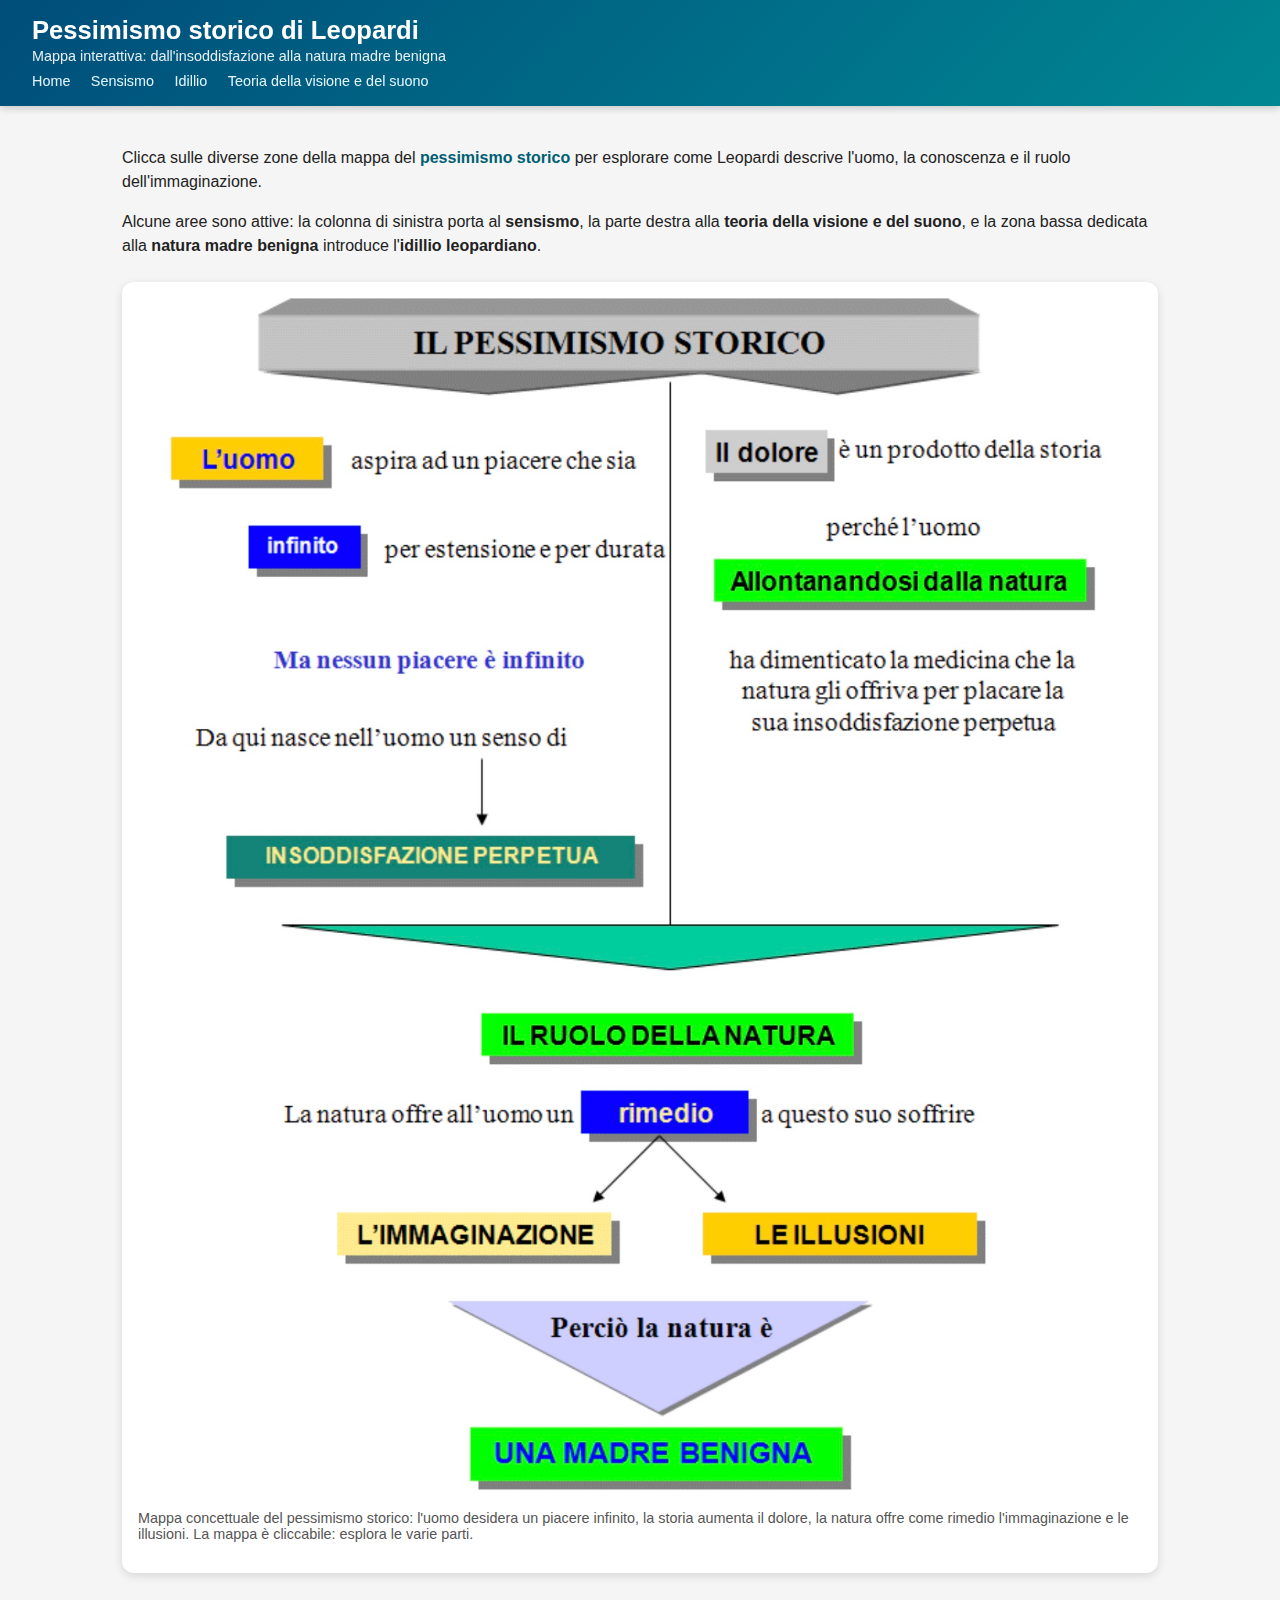
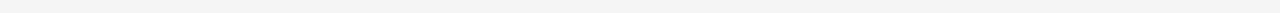
<file: index.html>
<!DOCTYPE html>
<html lang="it">
<head>
  <meta charset="UTF-8" />
  <meta name="viewport" content="width=device-width, initial-scale=1.0" />
  <title>Pessimismo storico di Leopardi - Mappa interattiva</title>
  <link rel="stylesheet" href="style.css" />
</head>
<body>
  <header>
    <h1>Pessimismo storico di Leopardi</h1>
    <p>Mappa interattiva: dall&apos;insoddisfazione alla natura madre benigna</p>
    <nav>
      <a href="index.html">Home</a>
      <a href="sensismo.html">Sensismo</a>
      <a href="idillio.html">Idillio</a>
      <a href="teoria-visione-suono.html">Teoria della visione e del suono</a>
    </nav>
  </header>
  <main>
    <section class="section-intro">
      <p>
        Clicca sulle diverse zone della mappa del <span class="highlight">pessimismo storico</span>
        per esplorare come Leopardi descrive l&apos;uomo, la conoscenza e il ruolo dell&apos;immaginazione.
      </p>
      <p>
        Alcune aree sono attive:
        la colonna di sinistra porta al <strong>sensismo</strong>, la parte destra alla
        <strong>teoria della visione e del suono</strong>, e la zona bassa dedicata alla
        <strong>natura madre benigna</strong> introduce l&apos;<strong>idillio leopardiano</strong>.
      </p>
    </section>
    <section class="image-wrapper">
      <img src="assets/pessimismo-storico.jpg"
           alt="Schema del pessimismo storico di Leopardi"
           usemap="#mappaPessimismo" />
      <map name="mappaPessimismo">
        <!-- colonna sinistra: uomo, infinito, insoddisfazione -->
        <area shape="rect"
              coords="0,0,450,900"
              href="sensismo.html"
              alt="Conoscenza, sensismo e insoddisfazione"
              title="Conoscenza, sensismo e insoddisfazione" />
        <!-- colonna destra: dolore storico, allontanamento dalla natura -->
        <area shape="rect"
              coords="450,0,900,700"
              href="teoria-visione-suono.html"
              alt="Teoria della visione e del suono"
              title="Dolore storico e bisogno di immaginazione" />
        <!-- parte bassa: ruolo della natura, immaginazione, illusioni, madre benigna -->
        <area shape="rect"
              coords="0,700,900,1400"
              href="idillio.html"
              alt="Natura madre benigna e idillio"
              title="Natura madre benigna e idillio" />
      </map>
      <p class="image-caption">
        Mappa concettuale del pessimismo storico: l&apos;uomo desidera un piacere infinito,
        la storia aumenta il dolore, la natura offre come rimedio l&apos;immaginazione e le illusioni.
        La mappa è cliccabile: esplora le varie parti.
      </p>
    </section>
  </main>
</body>
</html>
</file>
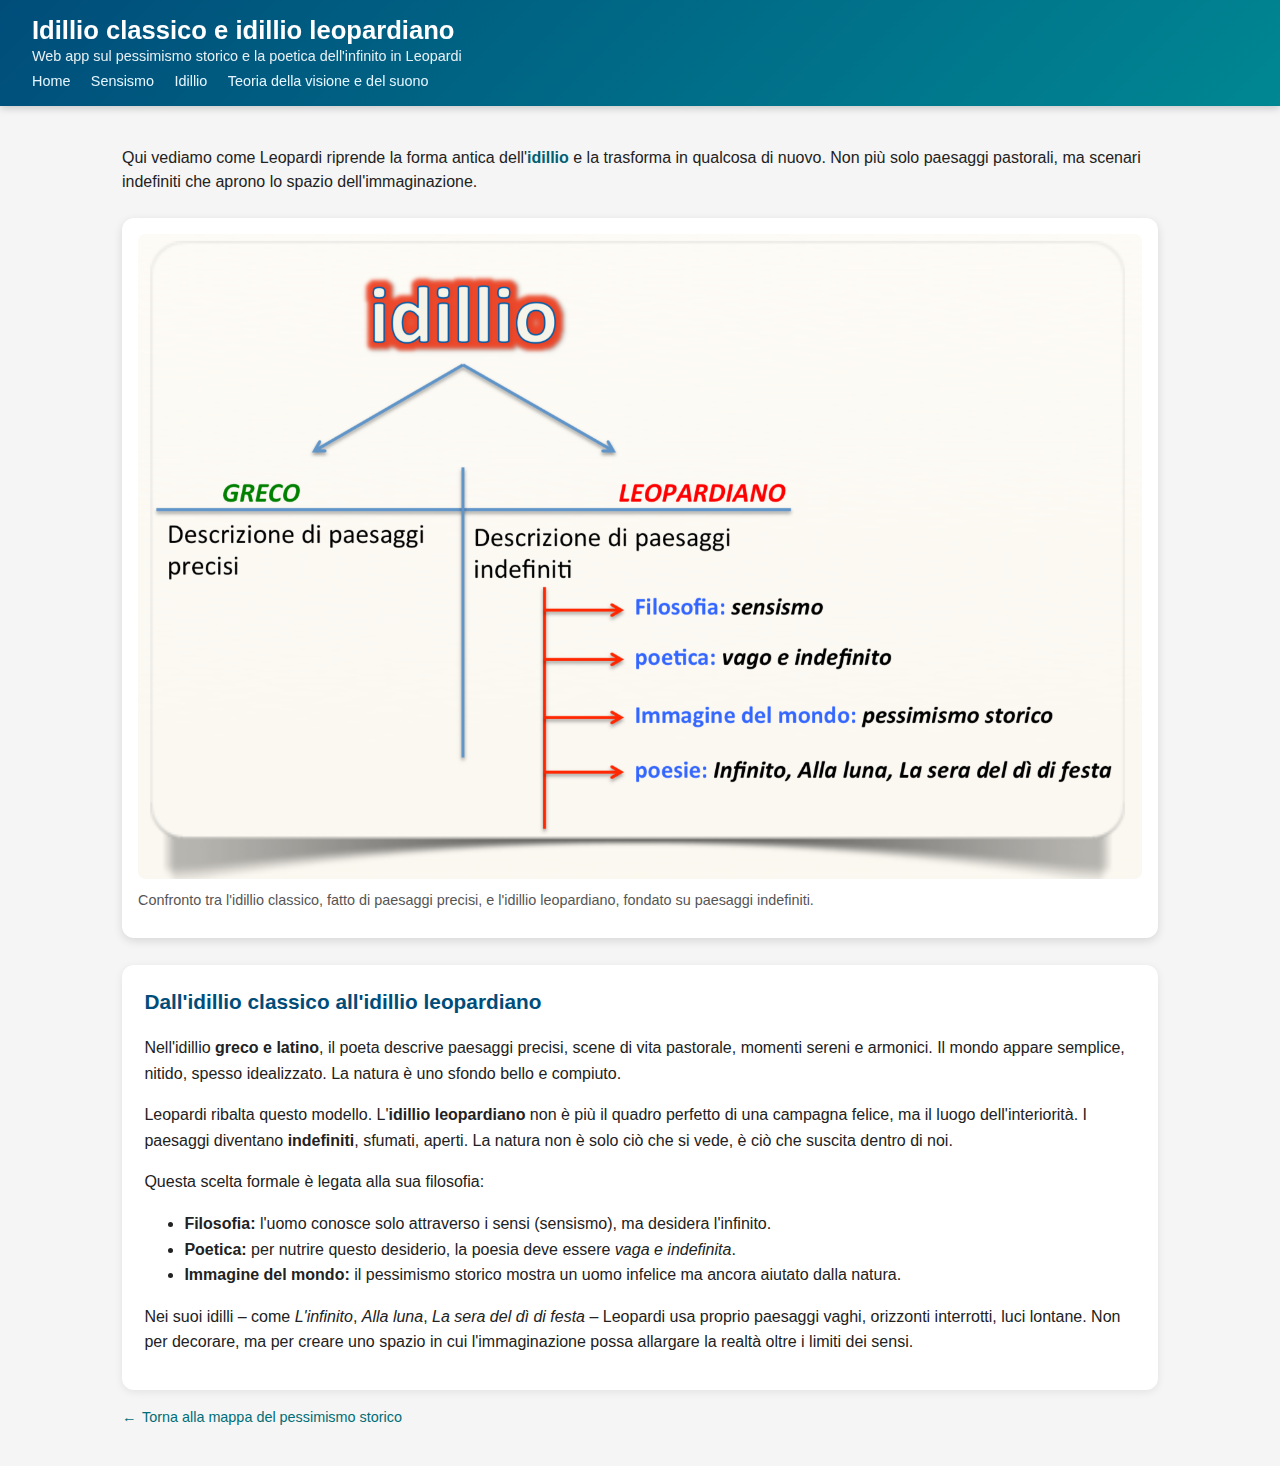
<file: idillio.html>
<!DOCTYPE html>
<html lang="it">
<head>
  <meta charset="UTF-8" />
  <meta name="viewport" content="width=device-width, initial-scale=1.0" />
  <title>Idillio classico e idillio leopardiano</title>
  <link rel="stylesheet" href="style.css" />
</head>
<body>
  <header>
    <h1>Idillio classico e idillio leopardiano</h1>
    <p>Web app sul pessimismo storico e la poetica dell&apos;infinito in Leopardi</p>
    
    <nav>
      <a href="index.html">Home</a>
      <a href="sensismo.html">Sensismo</a>
      <a href="idillio.html">Idillio</a>
      <a href="teoria-visione-suono.html">Teoria della visione e del suono</a>
    </nav>
    
  </header>
  <main>
    <section class="section-intro">
      
<p>
  Qui vediamo come Leopardi riprende la forma antica dell&apos;<span class="highlight">idillio</span>
  e la trasforma in qualcosa di nuovo. Non più solo paesaggi pastorali, ma scenari
  indefiniti che aprono lo spazio dell&apos;immaginazione.
</p>

    </section>
    <section class="image-wrapper">
      <a href="index.html" title="Torna alla mappa principale">
        <img src="assets/idillio.png" alt="Schema che confronta idillio greco e idillio leopardiano" />
      </a>
      <p class="image-caption">Confronto tra l'idillio classico, fatto di paesaggi precisi, e l'idillio leopardiano, fondato su paesaggi indefiniti.</p>
    </section>
    <section class="card-explain">
      
<h2>Dall&apos;idillio classico all&apos;idillio leopardiano</h2>
<p>
  Nell&apos;idillio <strong>greco e latino</strong>, il poeta descrive paesaggi precisi,
  scene di vita pastorale, momenti sereni e armonici. Il mondo appare semplice, nitido,
  spesso idealizzato. La natura è uno sfondo bello e compiuto.
</p>
<p>
  Leopardi ribalta questo modello. L&apos;<strong>idillio leopardiano</strong> non è più
  il quadro perfetto di una campagna felice, ma il luogo dell&apos;interiorità. I paesaggi
  diventano <strong>indefiniti</strong>, sfumati, aperti. La natura non è solo ciò che
  si vede, è ciò che suscita dentro di noi.
</p>
<p>
  Questa scelta formale è legata alla sua filosofia:
</p>
<ul>
  <li><strong>Filosofia:</strong> l&apos;uomo conosce solo attraverso i sensi (sensismo), ma desidera l&apos;infinito.</li>
  <li><strong>Poetica:</strong> per nutrire questo desiderio, la poesia deve essere <em>vaga e indefinita</em>.</li>
  <li><strong>Immagine del mondo:</strong> il pessimismo storico mostra un uomo infelice ma ancora aiutato dalla natura.</li>
</ul>
<p>
  Nei suoi idilli – come <em>L&apos;infinito</em>, <em>Alla luna</em>,
  <em>La sera del dì di festa</em> – Leopardi usa proprio paesaggi vaghi, orizzonti
  interrotti, luci lontane. Non per decorare, ma per creare uno spazio in cui
  l&apos;immaginazione possa allargare la realtà oltre i limiti dei sensi.
</p>

    </section>
    <a class="back-link" href="index.html">
      &#8592;<span>Torna alla mappa del pessimismo storico</span>
    </a>
  </main>
</body>
</html>
</file>
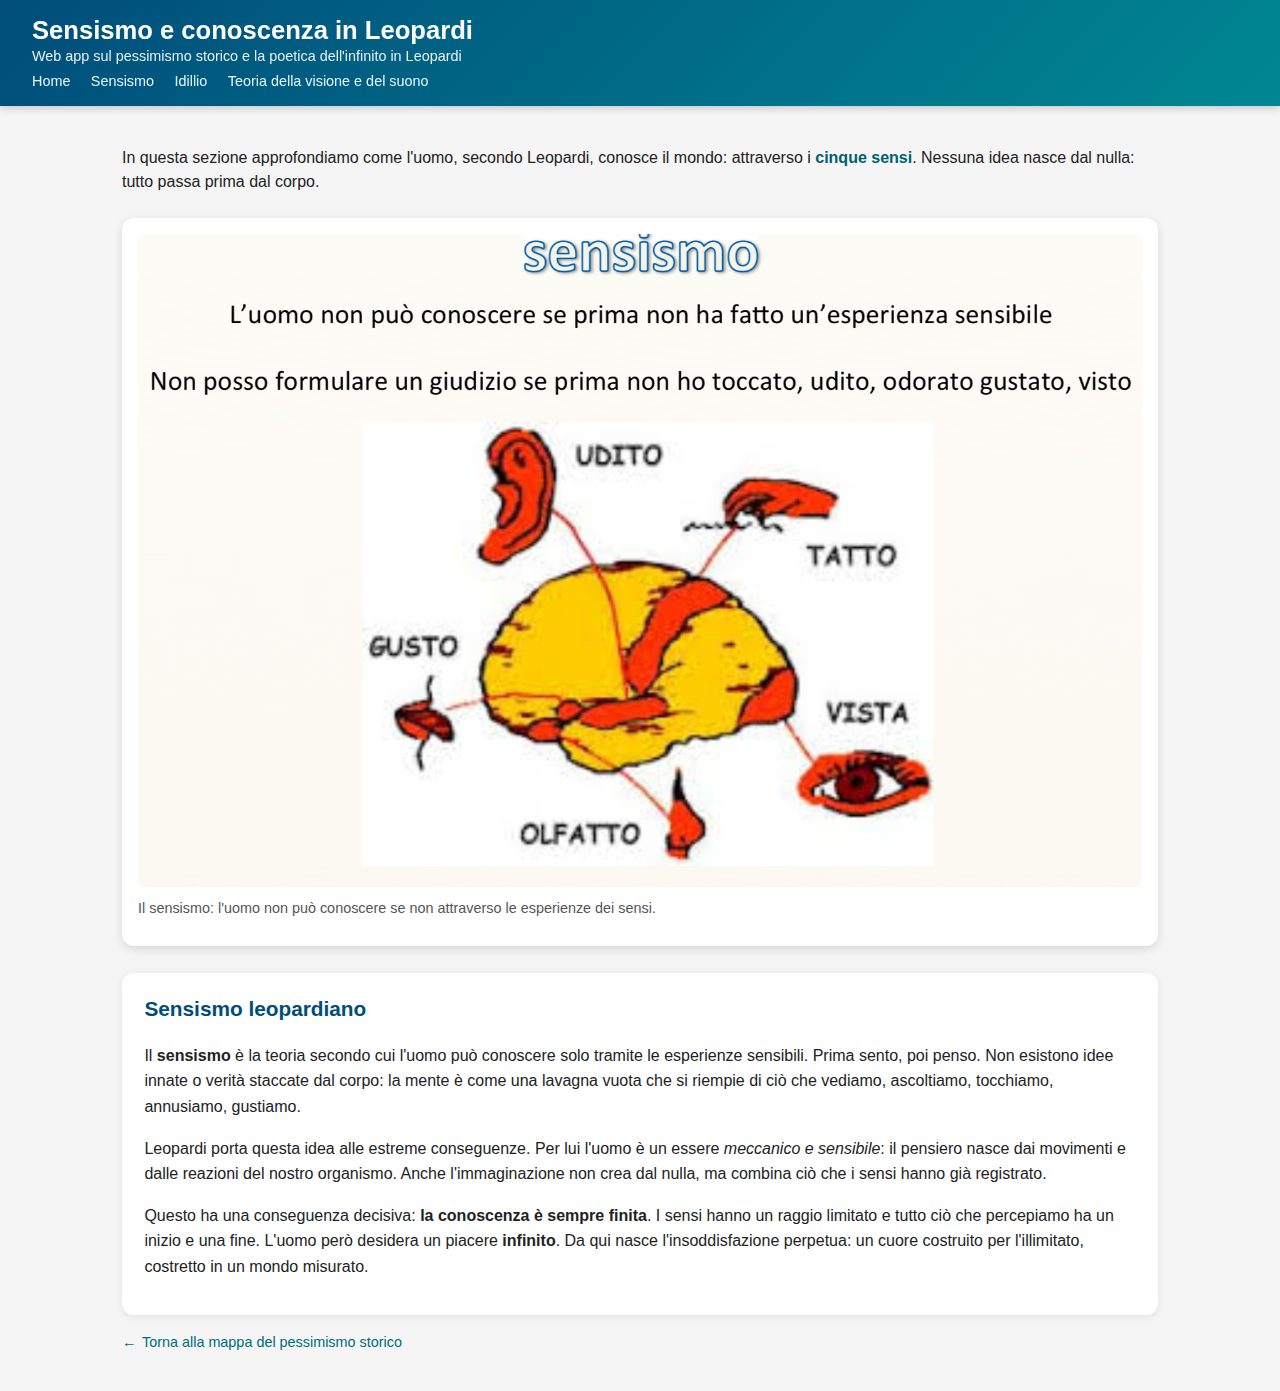
<file: sensismo.html>
<!DOCTYPE html>
<html lang="it">
<head>
  <meta charset="UTF-8" />
  <meta name="viewport" content="width=device-width, initial-scale=1.0" />
  <title>Sensismo e conoscenza in Leopardi</title>
  <link rel="stylesheet" href="style.css" />
</head>
<body>
  <header>
    <h1>Sensismo e conoscenza in Leopardi</h1>
    <p>Web app sul pessimismo storico e la poetica dell&apos;infinito in Leopardi</p>
    
    <nav>
      <a href="index.html">Home</a>
      <a href="sensismo.html">Sensismo</a>
      <a href="idillio.html">Idillio</a>
      <a href="teoria-visione-suono.html">Teoria della visione e del suono</a>
    </nav>
    
  </header>
  <main>
    <section class="section-intro">
      
<p>
  In questa sezione approfondiamo come l&apos;uomo, secondo Leopardi, conosce il mondo:
  attraverso i <span class="highlight">cinque sensi</span>. Nessuna idea nasce dal nulla:
  tutto passa prima dal corpo.
</p>

    </section>
    <section class="image-wrapper">
      <a href="index.html" title="Torna alla mappa principale">
        <img src="assets/sensismo.png" alt="Schema dei cinque sensi collegati al cervello" />
      </a>
      <p class="image-caption">Il sensismo: l'uomo non può conoscere se non attraverso le esperienze dei sensi.</p>
    </section>
    <section class="card-explain">
      
<h2>Sensismo leopardiano</h2>
<p>
  Il <strong>sensismo</strong> è la teoria secondo cui l&apos;uomo può conoscere solo tramite
  le esperienze sensibili. Prima sento, poi penso. Non esistono idee innate o verità
  staccate dal corpo: la mente è come una lavagna vuota che si riempie di ciò che
  vediamo, ascoltiamo, tocchiamo, annusiamo, gustiamo.
</p>
<p>
  Leopardi porta questa idea alle estreme conseguenze. Per lui l&apos;uomo è un essere
  <em>meccanico e sensibile</em>: il pensiero nasce dai movimenti e dalle reazioni del
  nostro organismo. Anche l&apos;immaginazione non crea dal nulla, ma combina ciò che
  i sensi hanno già registrato.
</p>
<p>
  Questo ha una conseguenza decisiva: <strong>la conoscenza è sempre finita</strong>.
  I sensi hanno un raggio limitato e tutto ciò che percepiamo ha un inizio e una fine.
  L&apos;uomo però desidera un piacere <strong>infinito</strong>. Da qui nasce
  l&apos;insoddisfazione perpetua: un cuore costruito per l&apos;illimitato,
  costretto in un mondo misurato.
</p>

    </section>
    <a class="back-link" href="index.html">
      &#8592;<span>Torna alla mappa del pessimismo storico</span>
    </a>
  </main>
</body>
</html>
</file>
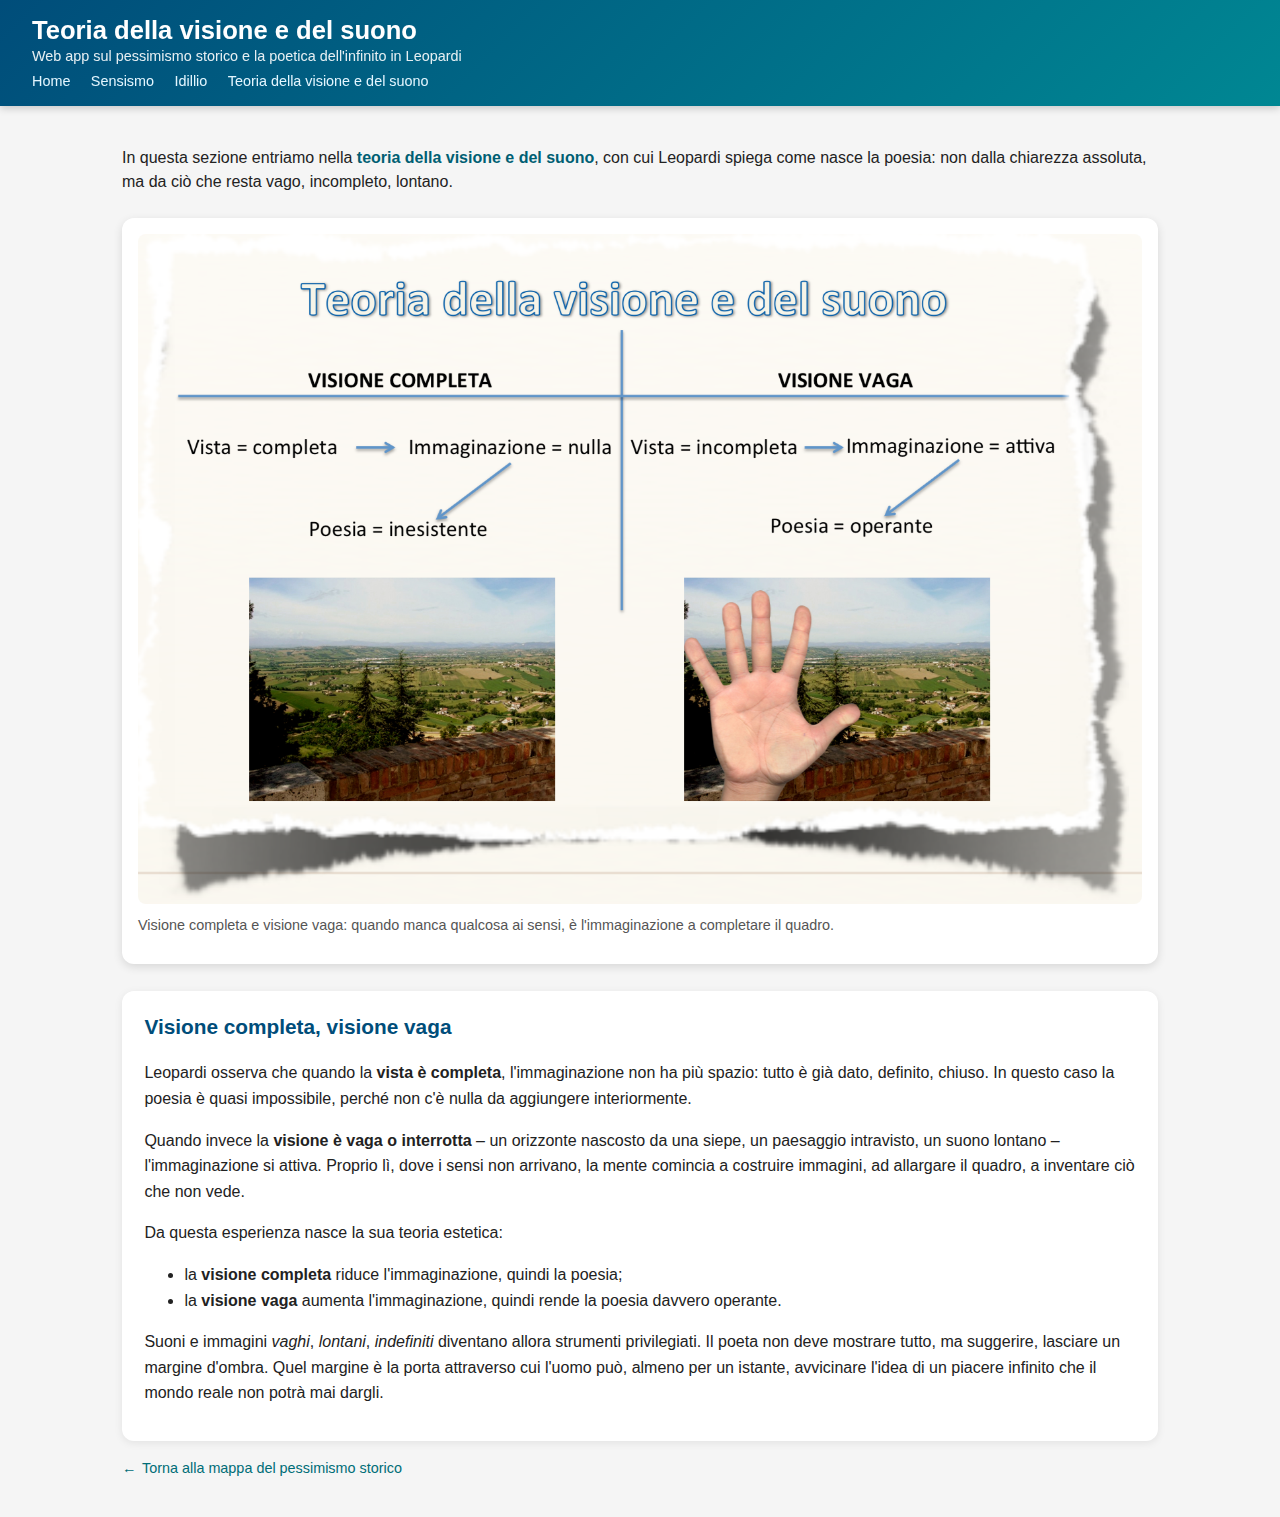
<file: teoria-visione-suono.html>
<!DOCTYPE html>
<html lang="it">
<head>
  <meta charset="UTF-8" />
  <meta name="viewport" content="width=device-width, initial-scale=1.0" />
  <title>Teoria della visione e del suono</title>
  <link rel="stylesheet" href="style.css" />
</head>
<body>
  <header>
    <h1>Teoria della visione e del suono</h1>
    <p>Web app sul pessimismo storico e la poetica dell&apos;infinito in Leopardi</p>
    
    <nav>
      <a href="index.html">Home</a>
      <a href="sensismo.html">Sensismo</a>
      <a href="idillio.html">Idillio</a>
      <a href="teoria-visione-suono.html">Teoria della visione e del suono</a>
    </nav>
    
  </header>
  <main>
    <section class="section-intro">
      
<p>
  In questa sezione entriamo nella <span class="highlight">teoria della visione e del suono</span>,
  con cui Leopardi spiega come nasce la poesia: non dalla chiarezza assoluta, ma da ciò
  che resta vago, incompleto, lontano.
</p>

    </section>
    <section class="image-wrapper">
      <a href="index.html" title="Torna alla mappa principale">
        <img src="assets/teoria-visione-suono.png" alt="Schema con confronto tra visione completa e visione vaga" />
      </a>
      <p class="image-caption">Visione completa e visione vaga: quando manca qualcosa ai sensi, è l'immaginazione a completare il quadro.</p>
    </section>
    <section class="card-explain">
      
<h2>Visione completa, visione vaga</h2>
<p>
  Leopardi osserva che quando la <strong>vista è completa</strong>, l&apos;immaginazione
  non ha più spazio: tutto è già dato, definito, chiuso. In questo caso la poesia è
  quasi impossibile, perché non c&apos;è nulla da aggiungere interiormente.
</p>
<p>
  Quando invece la <strong>visione è vaga o interrotta</strong> – un orizzonte nascosto
  da una siepe, un paesaggio intravisto, un suono lontano – l&apos;immaginazione si attiva.
  Proprio lì, dove i sensi non arrivano, la mente comincia a costruire immagini,
  ad allargare il quadro, a inventare ciò che non vede.
</p>
<p>
  Da questa esperienza nasce la sua teoria estetica:
</p>
<ul>
  <li>la <strong>visione completa</strong> riduce l&apos;immaginazione, quindi la poesia;</li>
  <li>la <strong>visione vaga</strong> aumenta l&apos;immaginazione, quindi rende la poesia davvero operante.</li>
</ul>
<p>
  Suoni e immagini <em>vaghi</em>, <em>lontani</em>, <em>indefiniti</em> diventano allora
  strumenti privilegiati. Il poeta non deve mostrare tutto, ma suggerire, lasciare un
  margine d&apos;ombra. Quel margine è la porta attraverso cui l&apos;uomo può, almeno per
  un istante, avvicinare l&apos;idea di un piacere infinito che il mondo reale non potrà mai dargli.
</p>

    </section>
    <a class="back-link" href="index.html">
      &#8592;<span>Torna alla mappa del pessimismo storico</span>
    </a>
  </main>
</body>
</html>
</file>
<file: style.css>
* {
  box-sizing: border-box;
}

body {
  margin: 0;
  font-family: -apple-system, BlinkMacSystemFont, "Segoe UI", Roboto, Helvetica, Arial, sans-serif;
  background: #f5f5f5;
  color: #222;
}

header {
  background: linear-gradient(135deg, #004d7a, #008793);
  color: #fff;
  padding: 1rem 2rem;
  box-shadow: 0 2px 8px rgba(0,0,0,0.2);
  position: sticky;
  top: 0;
  z-index: 10;
}

header h1 {
  margin: 0;
  font-size: 1.6rem;
}

header p {
  margin: 0.2rem 0 0;
  font-size: 0.9rem;
  opacity: 0.9;
}

nav {
  margin-top: 0.5rem;
}

nav a {
  color: #e3f6ff;
  text-decoration: none;
  margin-right: 1rem;
  font-size: 0.9rem;
}

nav a:hover {
  text-decoration: underline;
}

main {
  padding: 1.5rem 2rem 2.5rem;
  max-width: 1100px;
  margin: 0 auto;
}

.section-intro {
  margin-bottom: 1.5rem;
  line-height: 1.5;
}

.image-wrapper {
  background: #fff;
  border-radius: 12px;
  padding: 1rem;
  box-shadow: 0 3px 10px rgba(0,0,0,0.12);
}

.image-wrapper img {
  width: 100%;
  height: auto;
  display: block;
  border-radius: 8px;
}

.image-caption {
  margin-top: 0.8rem;
  font-size: 0.9rem;
  color: #555;
}

.highlight {
  color: #005f73;
  font-weight: 600;
}

.card-explain {
  margin-top: 1.7rem;
  background: #ffffff;
  border-radius: 12px;
  padding: 1.2rem 1.4rem;
  box-shadow: 0 2px 8px rgba(0,0,0,0.08);
  line-height: 1.6;
}

.card-explain h2 {
  margin-top: 0;
  color: #004d7a;
  font-size: 1.3rem;
}

.back-link {
  display: inline-flex;
  align-items: center;
  margin-top: 1.2rem;
  font-size: 0.9rem;
  color: #006d77;
  text-decoration: none;
}

.back-link span {
  margin-left: 0.35rem;
}

.back-link:hover {
  text-decoration: underline;
}

@media (max-width: 768px) {
  header, main {
    padding-left: 1rem;
    padding-right: 1rem;
  }
}
</file>
